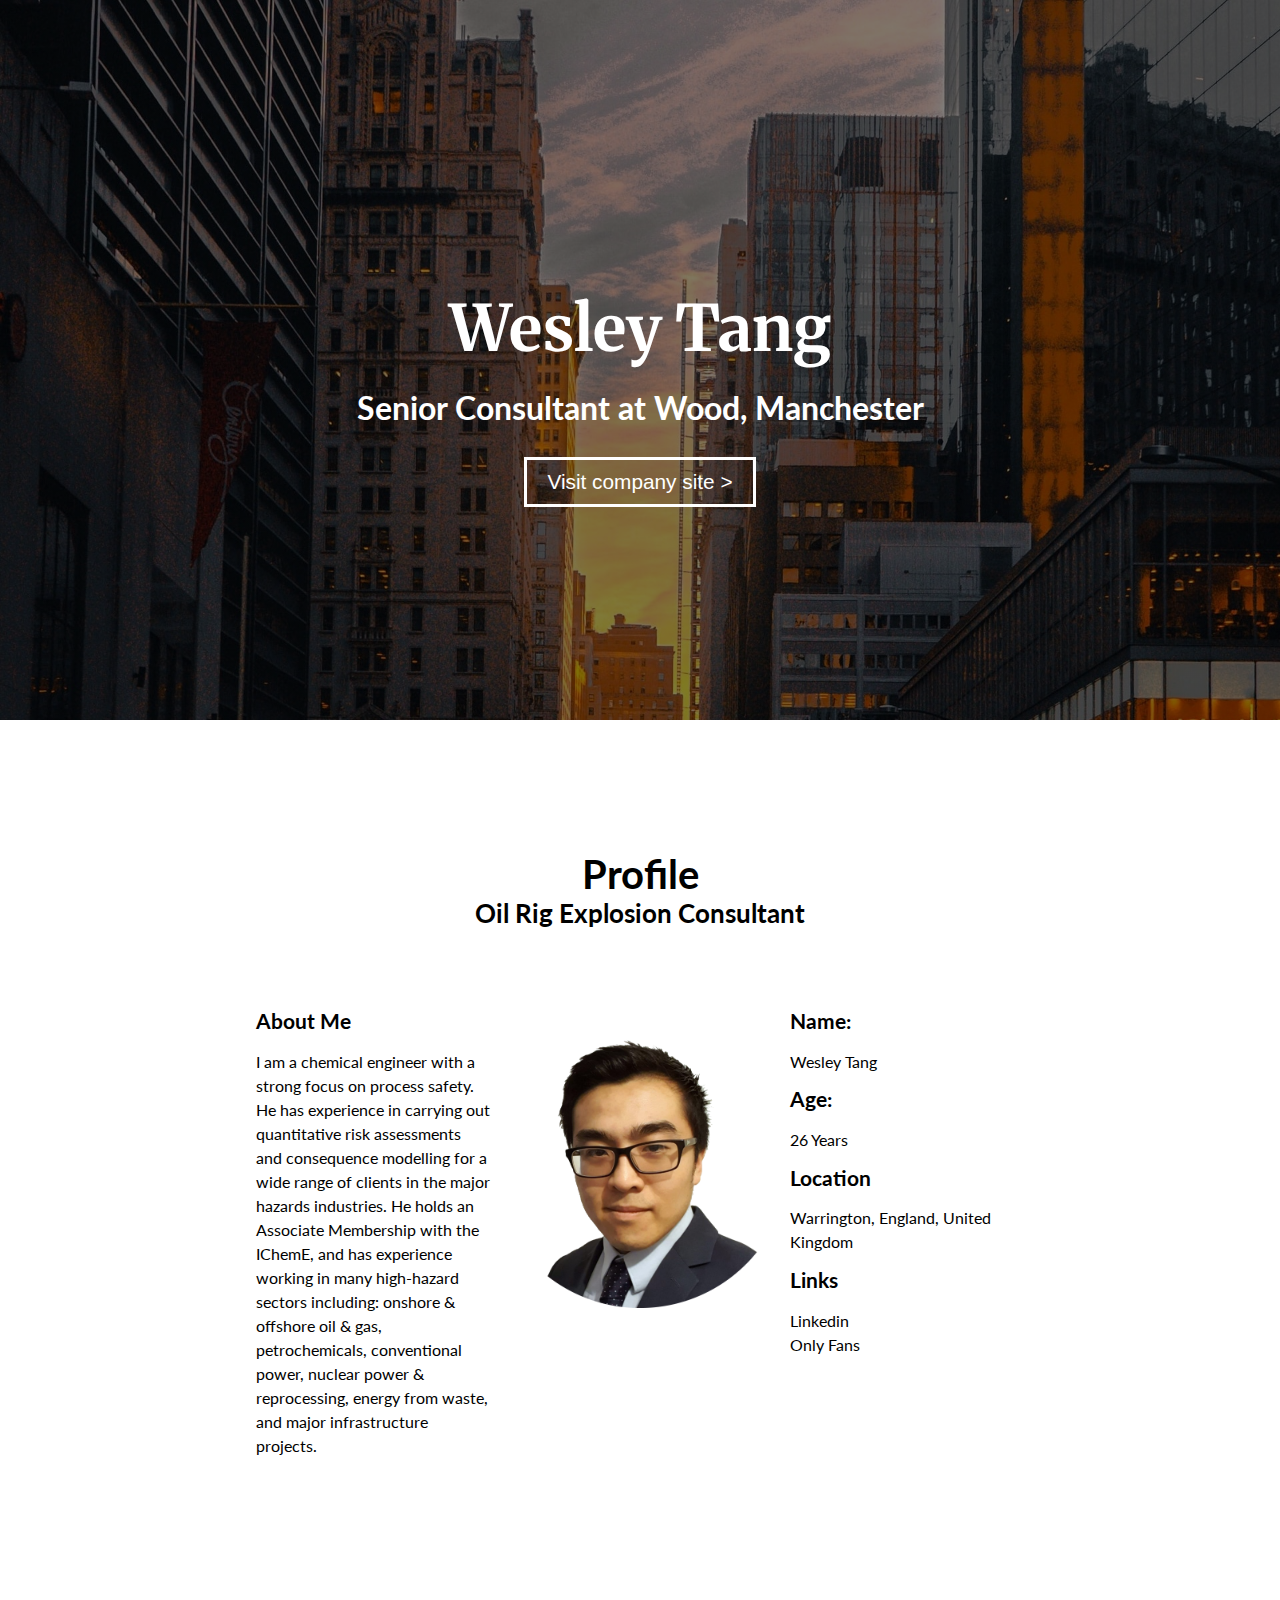
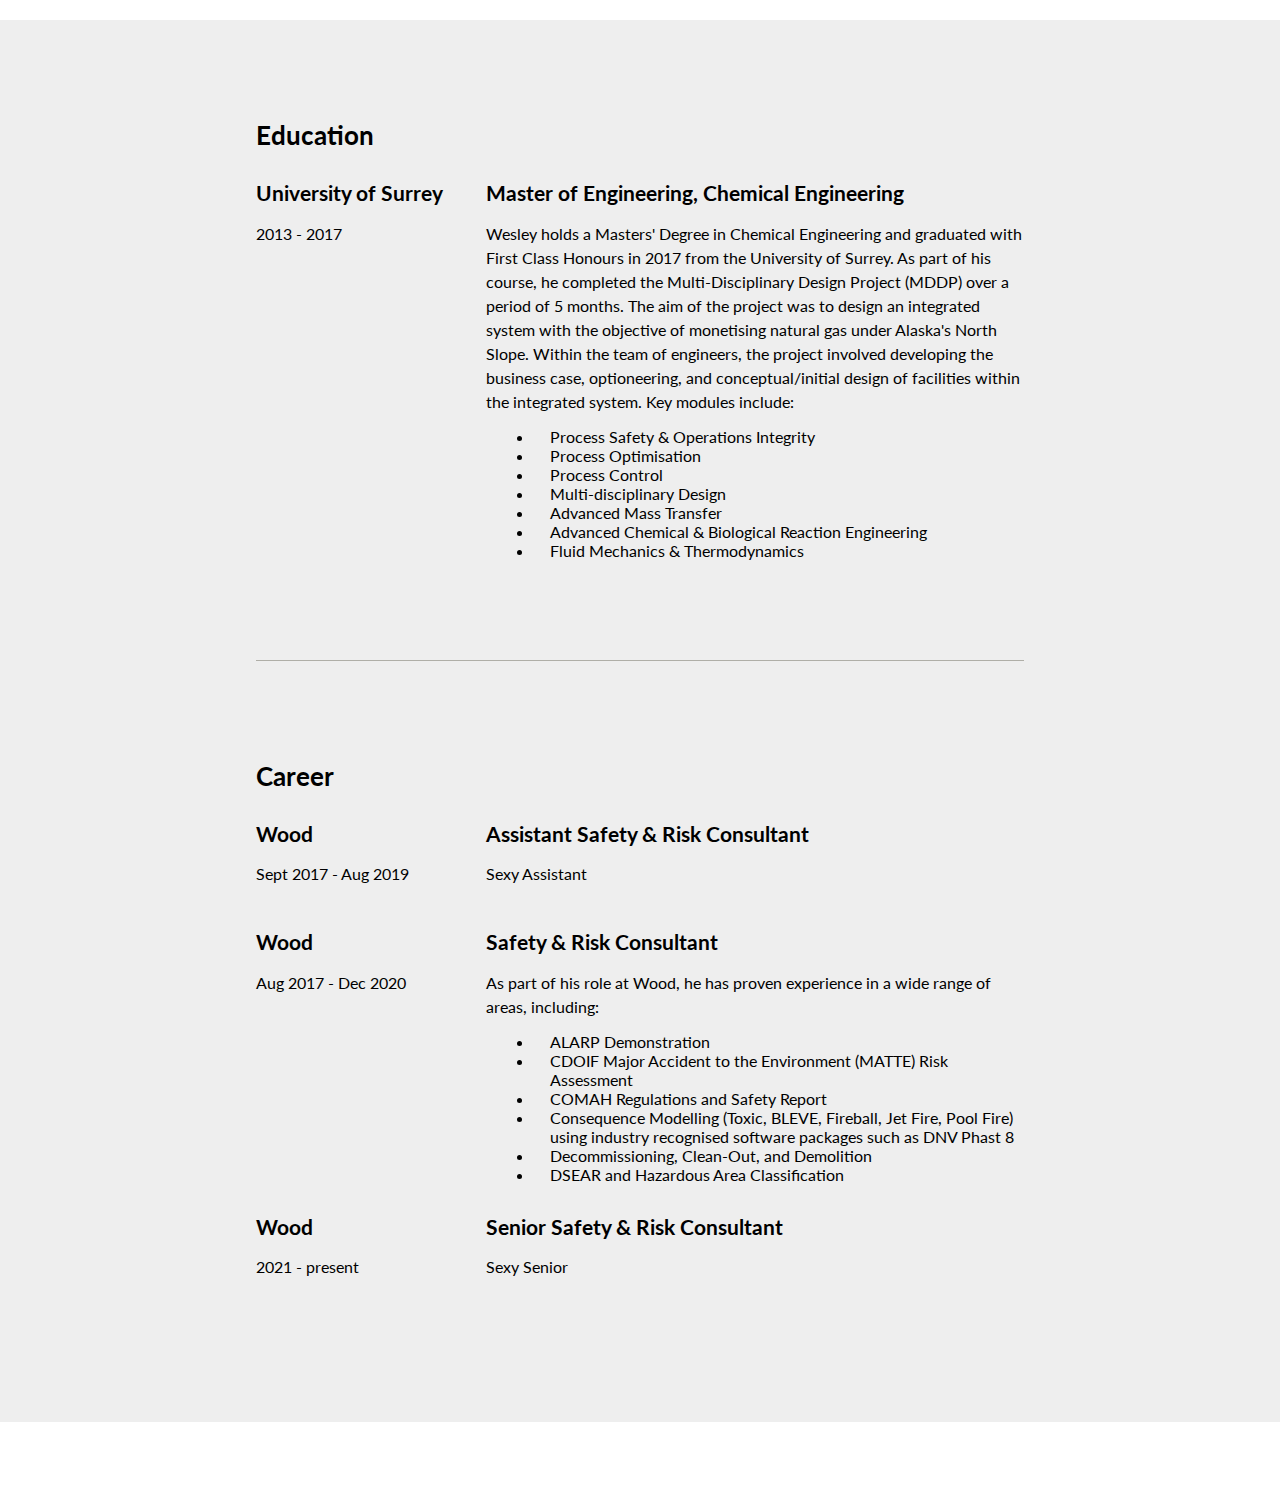
<file: index.html>
<!DOCTYPE html>
<html lang="en">
  <head>
    <meta charset="UTF-8" />
    <meta name="viewport" content="width=device-width, initial-scale=1.0" />
    <title>Wesley Tang Personal Site</title>
    <link rel="stylesheet" href="style.css" />
    <link rel="preconnect" href="https://fonts.gstatic.com" />
    <link
      href="https://fonts.googleapis.com/css2?family=Merriweather:wght@400;700&display=swap"
      rel="stylesheet"
    />
    <link rel="preconnect" href="https://fonts.gstatic.com" />
    <link
      href="https://fonts.googleapis.com/css2?family=Lato:wght@300&display=swap"
      rel="stylesheet"
    />
    <link rel="icon" href="wt.png" />
  </head>
  <!-- ============================================================  NOTE: BODY BODY -->
  <body>
    <!-- ============================================================  NOTE: SECTION 1 : HEADER BACKGROUND -->
    <section class="headerContainer">
      <div class="headerInner">
        <h1>Wesley Tang</h1>
        <h2>Senior Consultant at Wood, Manchester</h2>
        <a href="https://www.woodplc.com/" target="none"
          ><button type="button" class="companyButton">
            Visit company site >
          </button></a
        >
      </div>
    </section>

    <!-- ============================================================  NOTE: SECTION 2 : PROFILE ABOUT ME, PROF PIC, BIODATA -->
    <section class="profileContainer">
      <!-- ==================================  NOTE: DIV 1 : title profile and subtitle saja -->
      <div class="profileTitle">
        <h1>Profile</h1>
        <h2>Oil Rig Explosion Consultant</h2>
      </div>
      <!-- ==================================  NOTE: DIV 2 : Flexbox about me, profile picture, biodata -->
      <div class="profileData">
        <div class="profileAboutMe">
          <h3>About Me</h3>

          <p>
            I am a chemical engineer with a strong focus on process safety. He
            has experience in carrying out quantitative risk assessments and
            consequence modelling for a wide range of clients in the major
            hazards industries. He holds an Associate Membership with the
            IChemE, and has experience working in many high-hazard sectors
            including: onshore & offshore oil & gas, petrochemicals,
            conventional power, nuclear power & reprocessing, energy from waste,
            and major infrastructure projects.
          </p>
        </div>
        <div class="profilePicture">
          <img src="images/wesley2.png" alt="" />
        </div>
        <div class="profileDetails">
          <h3>Name:</h3>
          <p>Wesley Tang</p>
          <h3>Age:</h3>
          <p>26 Years</p>
          <h3>Location</h3>
          <p>Warrington, England, United Kingdom</p>
          <h3>Links</h3>
          <a
            href="https://www.linkedin.com/in/wesley-tang-50582813b/"
            target="none"
            >Linkedin</a
          >
          <br />
          <a
            href="https://www.tele.pe/netflix/1e739ef59ebac87a?s=s168"
            target="none"
            >Only Fans</a
          >
        </div>
      </div>
    </section>
    <!-- ============================================================  NOTE: SECTION 3 : EXPERIENCE, EDUCATION -->
    <section class="expContainer">
      <div class="expInner">
        <h2 class="expTitle">Education</h2>
        <div class="expLists">
          <div class="expListsLeft">
            <h3>University of Surrey</h3>
            <p>2013 - 2017</p>
          </div>
          <div class="expListsRight">
            <h3>Master of Engineering, Chemical Engineering</h3>
            <p>
              Wesley holds a Masters' Degree in Chemical Engineering and
              graduated with First Class Honours in 2017 from the University of
              Surrey. As part of his course, he completed the Multi-Disciplinary
              Design Project (MDDP) over a period of 5 months. The aim of the
              project was to design an integrated system with the objective of
              monetising natural gas under Alaska's North Slope. Within the team
              of engineers, the project involved developing the business case,
              optioneering, and conceptual/initial design of facilities within
              the integrated system. Key modules include:
            </p>
            <ul>
              <li>Process Safety & Operations Integrity</li>
              <li>Process Optimisation</li>
              <li>Process Control</li>
              <li>Multi-disciplinary Design</li>
              <li>Advanced Mass Transfer</li>
              <li>Advanced Chemical & Biological Reaction Engineering</li>
              <li>Fluid Mechanics & Thermodynamics</li>
            </ul>
          </div>
        </div>
      </div>
      <hr />
      <div class="expInner">
        <h2 class="expTitle">Career</h2>
        <div class="expLists">
          <div class="expListsLeft">
            <h3>Wood</h3>
            <p>Sept 2017 - Aug 2019</p>
          </div>
          <div class="expListsRight">
            <h3>Assistant Safety & Risk Consultant</h3>
            <p>Sexy Assistant</p>
          </div>
        </div>
        <div class="expLists">
          <div class="expListsLeft">
            <h3>Wood</h3>
            <p>Aug 2017 - Dec 2020</p>
          </div>
          <div class="expListsRight">
            <h3>Safety & Risk Consultant</h3>
            <p>
              As part of his role at Wood, he has proven experience in a wide
              range of areas, including:
            </p>
            <ul>
              <li>ALARP Demonstration</li>
              <li>
                CDOIF Major Accident to the Environment (MATTE) Risk Assessment
              </li>
              <li>COMAH Regulations and Safety Report</li>
              <li>
                Consequence Modelling (Toxic, BLEVE, Fireball, Jet Fire, Pool
                Fire) using industry recognised software packages such as DNV
                Phast 8
              </li>
              <li>Decommissioning, Clean-Out, and Demolition</li>
              <li>DSEAR and Hazardous Area Classification</li>
            </ul>
          </div>
        </div>
        <div class="expLists">
          <div class="expListsLeft">
            <h3>Wood</h3>
            <p>2021 - present</p>
          </div>
          <div class="expListsRight">
            <h3>Senior Safety & Risk Consultant</h3>
            <p>Sexy Senior</p>
          </div>
        </div>
      </div>
    </section>
    <!-- ============================================================  NOTE: SECTION 4 : CONTACT -->
    <section class="footer"></section>
  </body>
</html>
</file>
<file: style.css>
* {
  margin: 0;
  padding: 0;
  border: 0;
  box-sizing: border-box;
}

h1,
h2,
h3,
p,
a,
li {
  font-family: "Lato", sans-serif;
}

p {
  line-height: 1.5em;
}

a {
  transition: 0.6s;
  text-decoration: none;
  color: black;
  line-height: 1.5em;
}

a:hover {
  color: rgb(158, 78, 2);
}

a:visited {
  color: rgb(226, 105, 49);
}

body hr {
  border-top: 1px;
  border-color: rgb(175, 174, 167);
  border-style: solid;
  margin: 100px auto;
  width: 60%;
}

li {
  padding-left: 1em;
  margin-left: 3em;
}
/* ==================================  NOTE: SECTION 1: HEADER BACKGROUND */
.headerContainer {
  position: relative;
  background: linear-gradient(rgba(0, 0, 0, 0.5), rgba(0, 0, 0, 0.5)),
    url(images/background2.jpg);
  /* background-image: url(images/background2.jpg); */
  background-size: cover;
  background-repeat: no-repeat;
  background-position: center center;
  background-attachment: fixed;
  height: 80vh;
}

.headerInner {
  position: absolute;
  top: 40%;
  text-align: center;
  width: 100%;
}

.headerInner h1 {
  font-size: 4em;
  font-weight: 700;
  font-family: "Merriweather", serif;
  color: white;
  margin-bottom: 20px;
}

.headerInner h2 {
  font-size: 2em;
  color: white;
}

.companyButton {
  font-size: 1.3em;
  color: white;
  border: 3px solid white;
  background-color: transparent;
  padding: 10px 20px;
  margin: 30px 0;
  cursor: pointer;
}
/* ==================================  NOTE: SECTION 2: PROFILE */
.profileContainer {
  background-color: white;
  width: 100vw;
  padding: 100px 0;
}

.profileContainer h1,
.expContainer h1 {
  font-size: 2.5em;
}
.profileContainer h2,
.expContainer h2 {
  font-size: 1.6em;
}

.profileContainer h3,
.expContainer h3 {
  font-size: 1.3em;
}

.profileContainer p,
.expContainer p {
  font-size: 1em;
}

.profileTitle {
  /* background-color: powderblue; */
  width: 60%;
  margin: 0 auto;
  text-align: center;
  padding: 30px;
}

.profileData {
  display: flex;
  width: 60%;
  margin: 50px auto;
}
.profileData h3,
.profileData p,
.expContainer h3,
.expContainer p {
  margin-bottom: 0.8em;
}
.profileAboutMe,
.profilePicture,
.profileDetails {
  /* background-color: pink; */
  width: 100%;
}
.profileAboutMe {
}

.profilePicture {
  text-align: center;
}

.profilePicture img {
  width: 300px;
  height: 300px;
}

.profileDetails {
}
/* ============================================================  NOTE: SECTION 3 :  EXPERIENCES */
.expContainer {
  background-color: rgb(238, 238, 238);
  width: 100vw;
  padding: 100px 0;
}

.expTitle {
  margin-bottom: 30px;
}
.expInner {
  /* background-color: pink; */
  width: 60%;
  margin: 0 auto;
}
.expLists {
  display: flex;
  margin-bottom: 30px;
}

.expListsLeft {
  width: 30%;
}

.expListsRight {
  width: 70%;
}
.careerContainer {
}
/* ==================================  NOTE:  */
.footer {
  position: relative;
  background: linear-gradient(rgba(0, 0, 0, 0.5), rgba(0, 0, 0, 0.5)),
    url(images/background2.jpg);
  /* background-image: url(images/background2.jpg); */
  background-size: cover;
  background-repeat: no-repeat;
  background-position: center center;
  background-attachment: fixed;
  height: 10vh;
}
</file>
